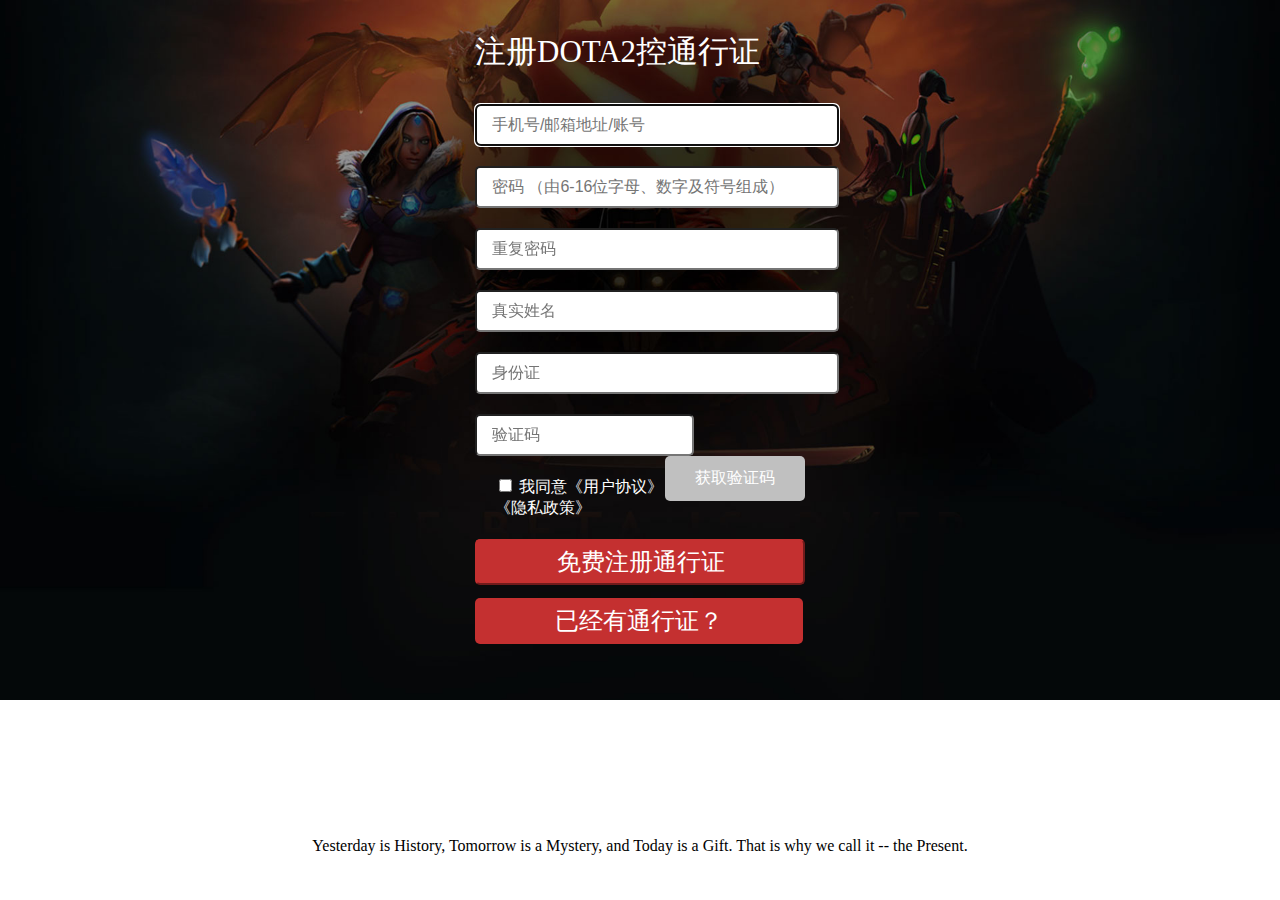
<file: register.html>
<!DOCTYPE html>
<html lang="zh">
	<head>
		<meta charset="utf-8">
		<meta name="viewport" content="width=device-width, initial-scale=1.0">
		<title>DOTA2控</title>
		<link rel="stylesheet" href="https://cdn.staticfile.org/twitter-bootstrap/3.3.7/css/bootstrap.min.css">
		<script src="https://cdn.staticfile.org/jquery/2.1.1/jquery.min.js"></script>
		<script src="https://cdn.staticfile.org/twitter-bootstrap/3.3.7/js/bootstrap.min.js"></script>
		<link rel="icon" href="img/icon.icon" type="image/x-icon" />
		<link rel="stylesheet" href="register.css" type="text/css" />
		<link rel="stylesheet" href="default.css" type="text/css" />
		<script src="register.js"></script>
	</head>

	<body>
		<div class="container">
			<div class="row">
				<div class="col-xs-6 col-sm-6 col-md-6 col-md-offset-3">
					<div style="position: absolute; width: 30px;height: 30px;overflow: hidden;left:80px;top:154px;">
						<img id="flagimg_phone" src="img/flag.png" style="width: 100px;position:absolute;left:-80px;top:0;" >
					</div>
					<div style="position: absolute; width: 30px;height: 30px;overflow: hidden;left:80px;top:220px;">
						<img id="flagimg_pwd" src="img/flag.png" style="width: 100px;position:absolute;left:-80px;top:0;" >
					</div>
					<div style="position: absolute; width: 30px;height: 30px;overflow: hidden;left:80px;top:285px;">
						<img id="flagimg_rePwd" src="img/flag.png" style="width: 100px;position:absolute;left:-80px;top:0;" >
					</div>
					<div style="position: absolute; width: 30px;height: 30px;overflow: hidden;left:80px;top:350px;">
						<img id="flagimg_reName" src="img/flag.png" style="width: 100px;position:absolute;left:-80px;top:0;" >
					</div>
					<div style="position: absolute; width: 30px;height: 30px;overflow: hidden;left:80px;top:420px;">
						<img id="flagimg_id" src="img/flag.png" style="width: 100px;position:absolute;left:-80px;top:0;" >
					</div>
					<div style="position: absolute; width: 30px;height: 30px;overflow: hidden;left:80px;top:485px;">
						<img id="flagimg_code" src="img/flag.png" style="width: 100px;position:absolute;left:-80px;top:0;" >
					</div>
					<div style="position: absolute; width: 30px;height: 30px;overflow: hidden;left:80px;top:538px;">
						<img id="flagimg_agree" src="img/flag.png" style="width: 100px;position:absolute;left:-80px;top:0;" >
					</div>
					<form id="form" action="index.html" method="post" onsubmit="return registerSubmit()">
						<ul>
							<li>
								<div class="label">
									<p>注册DOTA2控通行证</p>
								</div>
							</li>
							<li>
								<input class="input phoneNumber" type="text" autofocus placeholder="手机号/邮箱地址/账号" onblur="isPhone(this.value);" />
							</li>
							<li>
								<input class="input" type="password" placeholder="密码 （由6-16位字母、数字及符号组成）" onblur="isPwd(this.value);"/>
							</li>
							<li>
								<input class="input" type="password" placeholder="重复密码" onblur="isrePwd(this.value);"/>
							</li>
							<li>
								<input class="input" type="text" placeholder="真实姓名" onblur="isreName(this.value);"/>
							</li>
							<li>
								<input id="IdCar" class="input" type="text" placeholder="身份证" onblur="isId(this.value);"/>
							</li>
							<li>
								<input class="codeInput" type="text" placeholder="验证码" onblur="isCode(this.value);"/>
								<a href="javascript:myFunction();" class="Verification_code">获取验证码</a>
							</li>
							<li class="checkbox">
								<input id="agree" type="checkbox" onblur="ischecked()"; />
								<a href="#">我同意《用户协议》《隐私政策》</a>
							</li>
							<li>
								<input class="formButton" type="submit" value="免费注册通行证" />
							</li>
							<li>
								<a href="login.jsp" class="button">已经有通行证？</a>
							</li>
						</ul>
					</form>
				</div>
			</div>
		</div>
		<div class="row">
			<div style="margin: 200px 0 0 0;" class="col-xs-12 col-sm-12 col-md-12 footLabels">
				<div style="text-align: center;" class="col-xs-6 col-sm-6 col-md-6 col-md-offset-3">
					<span class="footLabel_1">
						Yesterday is History, Tomorrow is a Mystery, and Today is a Gift. That is why we call it -- the Present.
					</span>
				</div>
			</div>
		</div>
	</body>
</html>
</file>
<file: register.css>
html body{
	margin: 0;
	padding: 0;
}
body {
	background-image: url(img/dota-body.jpg);
	background-repeat: no-repeat;
	background-size: 100%;
}


.codeInput{
	width:185px;
	font-size: 16px;
	padding: 10px 15px;
	border-radius: 5px;
}
.Verification_code{
	float: right;
	color:#ffffff;
	background-color:#c0c0c0;
	font-size:16px;
	border-radius:5px;
	padding: 12px 30px;
}
.dota2-logo{
	padding: 20px 0 0 0;
}
</file>
<file: default.css>
a:link {
 color: #ffffff;
 text-decoration: none;
}
a:visited {
 color: #ffffff;
 text-decoration: none;
}
a:hover {
 color: #ffffff;
 text-decoration: none;
}

#form{
	width: 330px;
	margin: 0 auto;
	padding: 0;
}
#form ul{
	padding: 0;
}
#form ul li{
	width: 100%;
	margin:20px 0 20px 0;
	list-style:none;
}

.input {
	font-size: 16px;
	width:330px;
	padding: 10px 15px;
	border-radius: 5px;
}
.button{
	width:330px;
	color:#ffffff;
	background-color:#c43030;
	font-size:24px;
	border-radius:5px;
	list-style:none;
	padding: 10px 80px;
}
.checkbox{
	font-size: 16px;
	padding: 0px 0px 0px 20px;
	color:#ffffff;
}
.label{
	color:#ffffff;
	font-size:31px;
	width: 100%;
	margin: 0 auto;
}
.foot{
	background-color: #000000;
	border-top: 0px;
}
.footerLabel{
	float: right;
	clear: both;
}
.formButton{
	width:330px;
	color:#ffffff;
	background-color:#c43030;
	font-size:24px;
	border-radius:5px;
	padding: 5px 80px;
	border-color:#c43030;
}
/* 页脚标签 */
.footLabels{
	margin: 50px 0 0 0;
}
/* 默认图片 */
.defaultPhoto{
	 width: 100%;
}
</file>
